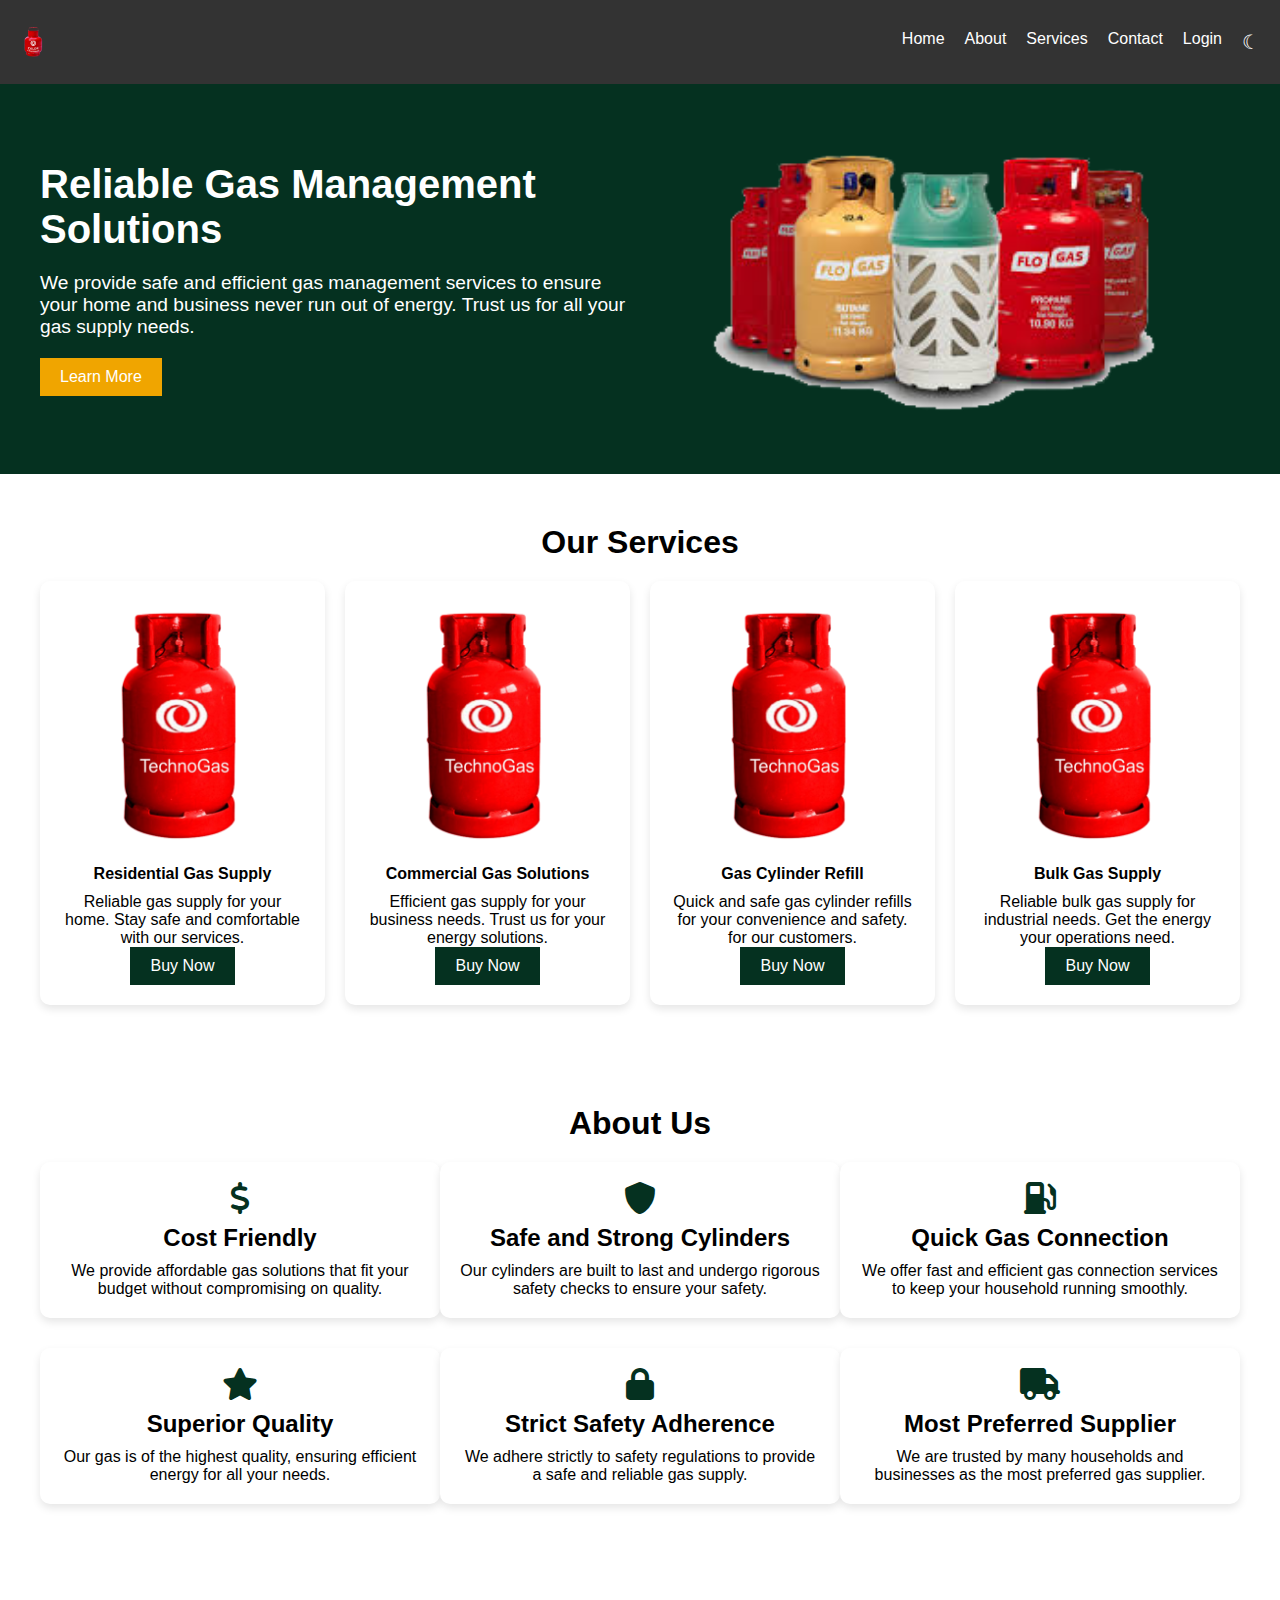
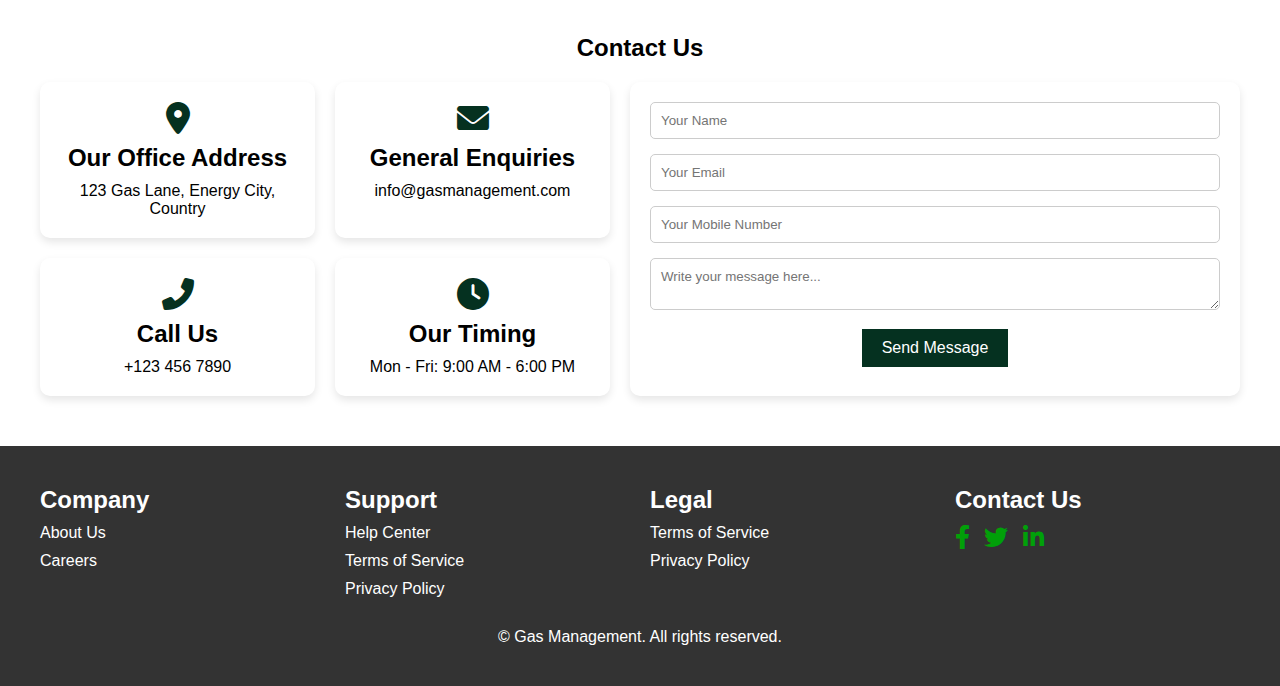
<file: index.html>
<!DOCTYPE html>
<html lang="en">
  <head>
    <meta charset="UTF-8" />
    <meta name="viewport" content="width=device-width, initial-scale=1.0" />
    <link rel="stylesheet" href="style.css" />
    <link
      rel="stylesheet"
      href="https://cdnjs.cloudflare.com/ajax/libs/font-awesome/6.0.0-beta3/css/all.min.css"
    />
    <title>Gas Management</title>
  </head>
  <body>
    <nav class="navbar">
      <div class="navbar-container">
        <div class="logo">
          <img src="./images/33.png" alt="Gas Management Logo" />
        </div>
        <div class="menu-toggle" id="mobile-menu">
          <span class="bar"></span>
          <span class="bar"></span>
          <span class="bar"></span>
        </div>
        <ul class="nav-menu">
          <li class="nav-item"><a href="#home" class="nav-link">Home</a></li>
          <li class="nav-item"><a href="#about" class="nav-link">About</a></li>
          <li class="nav-item">
            <a href="#services" class="nav-link">Services</a>
          </li>
          <li class="nav-item">
            <a href="#contact" class="nav-link">Contact</a>
          </li>
          <li class="nav-item"><a href="#login" class="nav-link">Login</a></li>
          <li class="nav-item">
            <button id="theme-toggle" class="theme-toggle">☾</button>
          </li>
        </ul>
      </div>
    </nav>

    <section class="hero">
      <div class="hero-container">
        <div class="hero-text">
          <h1>Reliable Gas Management Solutions</h1>
          <p>
            We provide safe and efficient gas management services to ensure your
            home and business never run out of energy. Trust us for all your gas
            supply needs.
          </p>
          <button class="cta-button">Learn More</button>
        </div>
        <div class="hero-image">
          <img src="./images/66.png" alt="Cooking Gas Cylinders" />
        </div>
      </div>
    </section>

    <section class="services" id="services">
      <h2>Our Services</h2>
      <div class="services-container">
        <div class="service-card">
          <img src="images/11.png" alt="Service 1" />
          <h3>Residential Gas Supply</h3>
          <p>
            Reliable gas supply for your home. Stay safe and comfortable with
            our services.
          </p>
          <button class="buy-button">Buy Now</button>
        </div>
        <div class="service-card">
          <img src="images/11.png" alt="Service 2" />
          <h3>Commercial Gas Solutions</h3>
          <p>
            Efficient gas supply for your business needs. Trust us for your
            energy solutions.
          </p>
          <button class="buy-button">Buy Now</button>
        </div>
        <div class="service-card">
          <img src="images/11.png" alt="Service 3" />
          <h3>Gas Cylinder Refill</h3>
          <p>
            Quick and safe gas cylinder refills for your convenience and safety.
            for our customers.
          </p>
          <button class="buy-button">Buy Now</button>
        </div>
        <div class="service-card">
          <img src="images/11.png" alt="Service 4" />
          <h3>Bulk Gas Supply</h3>
          <p>
            Reliable bulk gas supply for industrial needs. Get the energy your
            operations need.
          </p>
          <button class="buy-button">Buy Now</button>
        </div>
      </div>
    </section>

    <section class="about" id="about">
      <h2>About Us</h2>
      <div class="about-container">
        <div class="about-row">
          <div class="about-item">
            <i class="fas fa-dollar-sign"></i>
            <h3>Cost Friendly</h3>
            <p>
              We provide affordable gas solutions that fit your budget without
              compromising on quality.
            </p>
          </div>
          <div class="about-item">
            <i class="fas fa-shield-alt"></i>
            <h3>Safe and Strong Cylinders</h3>
            <p>
              Our cylinders are built to last and undergo rigorous safety checks
              to ensure your safety.
            </p>
          </div>
          <div class="about-item">
            <i class="fas fa-gas-pump"></i>
            <h3>Quick Gas Connection</h3>
            <p>
              We offer fast and efficient gas connection services to keep your
              household running smoothly.
            </p>
          </div>
        </div>
        <div class="about-row">
          <div class="about-item">
            <i class="fas fa-star"></i>
            <h3>Superior Quality</h3>
            <p>
              Our gas is of the highest quality, ensuring efficient energy for
              all your needs.
            </p>
          </div>
          <div class="about-item">
            <i class="fas fa-lock"></i>
            <h3>Strict Safety Adherence</h3>
            <p>
              We adhere strictly to safety regulations to provide a safe and
              reliable gas supply.
            </p>
          </div>
          <div class="about-item">
            <i class="fas fa-truck"></i>
            <h3>Most Preferred Supplier</h3>
            <p>
              We are trusted by many households and businesses as the most
              preferred gas supplier.
            </p>
          </div>
        </div>
      </div>
    </section>

    <section class="contact" id="contact">
      <h2>Contact Us</h2>
      <div class="contact-container">
        <div class="contact-info">
          <div class="contact-item">
            <i class="fas fa-map-marker-alt"></i>
            <h3>Our Office Address</h3>
            <p>123 Gas Lane, Energy City, Country</p>
          </div>
          <div class="contact-item">
            <i class="fas fa-envelope"></i>
            <h3>General Enquiries</h3>
            <p>info@gasmanagement.com</p>
          </div>
          <div class="contact-item">
            <i class="fas fa-phone-alt"></i>
            <h3>Call Us</h3>
            <p>+123 456 7890</p>
          </div>
          <div class="contact-item">
            <i class="fas fa-clock"></i>
            <h3>Our Timing</h3>
            <p>Mon - Fri: 9:00 AM - 6:00 PM</p>
          </div>
        </div>
        <div class="contact-form">
          <form id="contact-form">
            <input
              type="text"
              id="name"
              name="name"
              placeholder="Your Name"
              required
            />
            <input
              type="email"
              id="email"
              name="email"
              placeholder="Your Email"
              required
            />
            <input
              type="number"
              id="mobile"
              name="mobile"
              placeholder="Your Mobile Number"
              required
            />
            <textarea
              id="message"
              name="message"
              placeholder="Write your message here..."
              required
            ></textarea>
            <button type="submit" class="send-button">Send Message</button>
          </form>
        </div>
      </div>
    </section>
    <!-- <footer class="footer">

      <div class="footer-container">
        <div class="footer-column">
          <h3>Company Name</h3>
          <ul>
            <li><a href="#about">About Us</a></li>
            <li><a href="#career">Career</a></li>
          </ul>
        </div>
        <div class="footer-column">
          <h3>Support</h3>
          <ul>
            <li><a href="#help">Help Center</a></li>
            <li><a href="#legal">Legal</a></li>
            <li><a href="#terms">Terms of Service</a></li>
            <li><a href="#privacy">Privacy Policy</a></li>
          </ul>
        </div>
        <div class="footer-column">
          <h3>Contact Us</h3>
          <ul class="social-media">
            <li>
              <a href="https://www.facebook.com" target="_blank"
                ><i class="fab fa-facebook-f"></i> Facebook</a
              >
            </li>
            <li>
              <a href="https://www.twitter.com" target="_blank"
                ><i class="fab fa-twitter"></i> Twitter</a
              >
            </li>
            <li>
              <a href="https://www.linkedin.com" target="_blank"
                ><i class="fab fa-linkedin-in"></i> LinkedIn</a
              >
            </li>
          </ul>
        </div>
      </div>
      <div class="footer-bottom">
        <p>&copy; <span id="current-year"></span> All Rights Reserved.</p>
      </div>
    </footer> -->

    <footer class="footer">
      <div class="footer-container">
        <div class="footer-column">
          <h3>Company</h3>
          <ul>
            <li><a href="#about">About Us</a></li>
            <li><a href="#career">Careers</a></li>
          </ul>
        </div>
        <div class="footer-column">
          <h3>Support</h3>
          <ul>
            <li><a href="#help-center">Help Center</a></li>
            <li><a href="#terms">Terms of Service</a></li>
            <li><a href="#privacy">Privacy Policy</a></li>
          </ul>
        </div>
        <div class="footer-column">
          <h3>Legal</h3>
          <ul>
            <li><a href="#terms">Terms of Service</a></li>
            <li><a href="#privacy">Privacy Policy</a></li>
          </ul>
        </div>
        <div class="footer-column">
          <h3>Contact Us</h3>
          <div class="social-icons">
            <a href="#"><i class="fab fa-facebook-f"></i></a>
            <a href="#"><i class="fab fa-twitter"></i></a>
            <a href="#"><i class="fab fa-linkedin-in"></i></a>
          </div>
        </div>
      </div>
      <div class="footer-bottom">
        <p>
          &copy; <span id="current-year"></span> Gas Management. All rights
          reserved.
        </p>
      </div>
    </footer>

    <script src="script.js"></script>
  </body>
</html>

<!-- CSS (styles.css) -->
<!-- <style>
  * {
    margin: 0;
    padding: 0;
    box-sizing: border-box;
    font-family: Arial, sans-serif;
  }

  body.light-mode {
    background-color: #ffffff;
    color: #000000;
  }

  body.dark-mode {
    background-color: #000000;
    color: #ffffff;
  }

  .navbar {
    display: flex;
    justify-content: space-between;
    align-items: center;
    padding: 20px;
    background-color: #333;
    color: #fff;
  }

  .navbar-container {
    display: flex;
    width: 100%;
    justify-content: space-between;
    align-items: center;
  }

  .logo img {
    height: 40px;
  }

  .nav-menu {
    display: flex;
    list-style: none;
  }

  .nav-item {
    margin-left: 20px;
  }

  .nav-link {
    color: #fff;
    text-decoration: none;
    transition: color 0.3s;
  }

  .nav-link:hover {
    color: #f0a500;
  }

  .menu-toggle {
    display: none;
    flex-direction: column;
    cursor: pointer;
  }

  .bar {
    height: 3px;
    width: 25px;
    background-color: #fff;
    margin: 3px 0;
    transition: all 0.3s;
  }

  .theme-toggle {
    background-color: transparent;
    border: none;
    color: #fff;
    font-size: 20px;
    cursor: pointer;
  }

  .hero {
    display: flex;
    justify-content: center;
    align-items: center;
    padding: 50px 20px;
    background-color: #053120;
    color: #fff;
  }

  .hero-container {
    display: flex;
    flex-wrap: wrap;
    max-width: 1200px;
    align-items: center;
    gap: 20px;
  }

  .hero-text {
    flex: 1;
    min-width: 300px;
  }

  .hero-text h1 {
    font-size: 2.5em;
    margin-bottom: 20px;
  }

  .hero-text p {
    font-size: 1.2em;
    margin-bottom: 20px;
  }

  .cta-button {
    background-color: #f0a500;
    color: #fff;
    border: none;
    padding: 10px 20px;
    font-size: 1em;
    cursor: pointer;
    transition: background-color 0.3s;
  }

  .cta-button:hover {
    background-color: #333;
  }

  .hero-image {
    flex: 1;
    min-width: 300px;
  }

  .hero-image img {
    width: 100%;
    height: auto;
    border-radius: 10px;
  }

  .about {
    padding: 50px 20px;
    background-color: #ffffff;
    color: #000000;
    text-align: center;
  }

  body.dark-mode .about {
    background-color: #000000;
    color: #ffffff;
  }

  .about h2 {
    font-size: 2em;
    margin-bottom: 20px;
  }

  .about-container {
    max-width: 1200px;
    margin: 0 auto;
  }

  .about-row {
    display: flex;
    justify-content: space-between;
    margin-bottom: 30px;
    flex-wrap: wrap;
  }

  .about-item {
    flex: 1;
    min-width: 250px;
    padding: 20px;
    background-color: #fff;
    border-radius: 10px;
    box-shadow: 0 4px 8px rgba(0, 0, 0, 0.1);
    text-align: center;
  }

  body.dark-mode .about-item {
    background-color: #333;
    box-shadow: 0 4px 8px rgba(255, 255, 255, 0.1);
  }

  .about-item i {
    font-size: 2em;
    color: #f0a500;
    margin-bottom: 10px;
  }

  .about-item h3 {
    font-size: 1.5em;
    margin-bottom: 10px;
  }

  .services {
    padding: 50px 20px;
    background-color: #ffffff;
    color: #000000;
    text-align: center;
  }

  body.dark-mode .services {
    background-color: #000000;
    color: #ffffff;
  }

  .services h2 {
    font-size: 2em;
    margin-bottom: 20px;
  }

  .services-container {
    display: flex;
    flex-wrap: wrap;
    gap: 20px;
    justify-content: space-between;
    max-width: 1200px;
    margin: 0 auto;
  }

  .service-card {
    flex: 1;
    min-width: 250px;
    background-color: #fff;
    padding: 20px;
    border-radius: 10px;
    box-shadow: 0 4px 8px rgba(0, 0, 0, 0.1);
    text-align: center;
  }

  body.dark-mode .service-card {
    background-color: #333;
    box-shadow: 0 4px 8px rgba(255, 255, 255, 0.1);
  }

  .service-card img {
    width: 100%;
    height: auto;
    border-radius: 10px;
    margin-bottom: 15px;
  }

  .service-card h3 {
    font-size: 1.5em;
    margin-bottom: 10px;
  }

  .buy-button {
    background-color: #f0a500;
    color: #fff;
    border: none;
    padding: 10px 20px;
    font-size: 1em;
    cursor: pointer;
    transition: background-color 0.3s;
  }

  .buy-button:hover {
    background-color: #333;
  }

  .contact {
    padding: 50px 20px;
    background-color: #ffffff;
    color: #000000;
    text-align: center;
  }

  body.dark-mode .contact {
    background-color: #000000;
    color: #ffffff;
  }

  .contact-container {
    max-width: 1200px;
    margin: 0 auto;
    display: flex;
    flex-wrap: wrap;
    gap: 20px;
    justify-content: space-between;
  }

  .contact-info {
    flex: 1;
    min-width: 250px;
    display: flex;
    flex-wrap: wrap;
    gap: 20px;
  }

  .contact-item {
    flex: 1;
    min-width: 250px;
    background-color: #fff;
    padding: 20px;
    border-radius: 10px;
    box-shadow: 0 4px 8px rgba(0, 0, 0, 0.1);
    text-align: center;
  }

  body.dark-mode .contact-item {
    background-color: #333;
    box-shadow: 0 4px 8px rgba(255, 255, 255, 0.1);
  }

  .contact-item i {
    font-size: 2em;
    color: #f0a500;
    margin-bottom: 10px;
  }

  .contact-item h3 {
    font-size: 1.5em;
    margin-bottom: 10px;
  }

  .contact-form {
    flex: 1;
    min-width: 300px;
    padding: 20px;
    background-color: #fff;
    border-radius: 10px;
    box-shadow: 0 4px 8px rgba(0, 0, 0, 0.1);
  }

  body.dark-mode .contact-form {
    background-color: #333;
    box-shadow: 0 4px 8px rgba(255, 255, 255, 0.1);
  }

  .contact-form input,
  .contact-form textarea {
    width: 100%;
    padding: 10px;
    margin-bottom: 15px;
    border: 1px solid #ccc;
    border-radius: 5px;
  }

  .contact-form button {
    background-color: #f0a500;
    color: #fff;
    border: none;
    padding: 10px 20px;
    font-size: 1em;
    cursor: pointer;
    transition: background-color 0.3s;
  }

  .contact-form button:hover {
    background-color: #333;
  }

  @media screen and (max-width: 1100px) {
    .about-row {
      flex-direction: row;
      gap: 20px;
    }

    .services-container {
      flex-direction: row;
      gap: 20px;
    }
  }

  @media screen and (max-width: 768px) {
    .about-row,
    .services-container,
    .contact-container {
      flex-direction: column;
      align-items: center;
    }

    .about-item,
    .service-card,
    .contact-item,
    .contact-form {
      margin-bottom: 20px;
    }
  }

  @media screen and (max-width: 520px) {
    .hero-text h1 {
      font-size: 2em;
    }

    .hero-text p {
      font-size: 1em;
    }

    .cta-button {
      padding: 8px 16px;
    }

    .about-item h3,
    .service-card h3,
    .contact-item h3 {
      font-size: 1.2em;
    }
  }

  @media screen and (max-width: 768px) {
    .nav-menu {
      display: none;
      flex-direction: column;
      width: 100%;
      text-align: center;
      background-color: #333;
      position: absolute;
      top: 60px;
      left: 0;
    }

    .nav-menu.active {
      display: flex;
    }

    .menu-toggle {
      display: flex;
    }
  }
</style> -->

<!-- JavaScript (script.js) -->
<script></script>
</file>
<file: style.css>
* {
  margin: 0;
  padding: 0;
  box-sizing: border-box;
  font-family: Arial, sans-serif;
}

body.light-mode {
  background-color: #ffffff;
  color: #000000;
}

body.dark-mode {
  background-color: #000000;
  color: #ffffff;
}

.navbar {
  display: flex;
  justify-content: space-between;
  align-items: center;
  padding: 20px;
  background-color: #333;
  color: #fff;
}

.navbar-container {
  display: flex;
  width: 100%;
  justify-content: space-between;
  align-items: center;
}

.logo img {
  height: 40px;
}

.nav-menu {
  display: flex;
  list-style: none;
}

.nav-item {
  margin-left: 20px;
}

.nav-link {
  color: #fff;
  text-decoration: none;
  transition: color 0.3s;
}

.nav-link:hover {
  color: #053120;
}

.menu-toggle {
  display: none;
  flex-direction: column;
  cursor: pointer;
}

.bar {
  height: 3px;
  width: 25px;
  background-color: #fff;
  margin: 3px 0;
  transition: all 0.3s;
}

.theme-toggle {
  background-color: transparent;
  border: none;
  color: #fff;
  font-size: 20px;
  cursor: pointer;
}

.hero {
  display: flex;
  justify-content: center;
  align-items: center;
  padding: 50px 20px;
  background-color: #053120;
  color: #fff;
}

.hero-container {
  display: flex;
  flex-wrap: wrap;
  max-width: 1200px;
  align-items: center;
  gap: 20px;
}

.hero-text {
  flex: 1;
  min-width: 300px;
}

.hero-text h1 {
  font-size: 2.5em;
  margin-bottom: 20px;
}

.hero-text p {
  font-size: 1.2em;
  margin-bottom: 20px;
}

.cta-button {
  background-color: #f0a500;
  color: #fff;
  border: none;
  padding: 10px 20px;
  font-size: 1em;
  cursor: pointer;
  transition: background-color 0.3s;
}

.cta-button:hover {
  background-color: #333;
}

.hero-image {
  flex: 1;
  min-width: 300px;
}

.hero-image img {
  width: 100%;
  height: auto;
  border-radius: 10px;
}
/*  about section */
.about {
  padding: 50px 20px;
  background-color: #ffffff;
  color: #000000;
  text-align: center;
}

body.dark-mode .about {
  background-color: #000000;
  color: #ffffff;
}

.about h2 {
  font-size: 2em;
  margin-bottom: 20px;
}

.about-container {
  max-width: 1200px;
  margin: 0 auto;
}

.about-row {
  display: flex;
  justify-content: space-between;
  margin-bottom: 30px;
  flex-wrap: wrap;
}

.about-item {
  flex: 1;
  min-width: 250px;
  padding: 20px;
  background-color: #fff;
  border-radius: 10px;
  box-shadow: 0 4px 8px rgba(0, 0, 0, 0.1);
  text-align: center;
}

body.dark-mode .about-item {
  background-color: #333;
  box-shadow: 0 4px 8px rgba(255, 255, 255, 0.1);
}

.about-item i {
  font-size: 2em;
  color: #053120;
  margin-bottom: 10px;
}
body.dark-mode .about-item i {
  color: #f0a500;
}

.about-item h3 {
  font-size: 1.5em;
  margin-bottom: 10px;
}

/*  Our Service Section */
.services {
  padding: 50px 20px;
  background-color: #ffffff;
  color: #000000;
  text-align: center;
}

body.dark-mode .services {
  background-color: #000000;
  color: #ffffff;
}

.services h2 {
  font-size: 2em;
  margin-bottom: 20px;
}

.services-container {
  display: flex;
  flex-wrap: wrap;
  gap: 20px;
  justify-content: space-between;
  max-width: 1200px;
  margin: 0 auto;
}

.service-card {
  flex: 1;
  min-width: 250px;
  background-color: #fff;
  padding: 20px;
  border-radius: 10px;
  box-shadow: 0 4px 8px rgba(0, 0, 0, 0.1);
  text-align: center;
}

body.dark-mode .service-card {
  background-color: #333;
  box-shadow: 0 4px 8px rgba(255, 255, 255, 0.1);
}

.service-card img {
  width: 100%;
  height: auto;
  border-radius: 10px;
  margin-bottom: 15px;
}

.service-card h3 {
  font-size: 1em;
  margin-bottom: 10px;
}

.buy-button {
  background-color: #053120;
  color: #fff;
  border: none;
  padding: 10px 20px;
  font-size: 1em;
  cursor: pointer;
  transition: background-color 0.3s;
}
body.dark-mode .buy-button {
  background-color: #f0a500;
}

.buy-button:hover {
  background-color: #333;
}
/*  Contact us section */
.contact {
  padding: 50px 20px;
  background-color: #ffffff;
  color: #000000;
  text-align: center;
}

body.dark-mode .contact {
  background-color: #000000;
  color: #ffffff;
}

.contact-container {
  max-width: 1200px;
  margin: 0 auto;
  display: flex;
  flex-wrap: wrap;
  gap: 20px;
  justify-content: space-between;
  margin-top: 20px;
}

.contact-info {
  flex: 1;
  min-width: 250px;
  display: flex;
  flex-wrap: wrap;
  gap: 20px;
}

.contact-item {
  flex: 1;
  min-width: 250px;
  background-color: #fff;
  padding: 20px;
  border-radius: 10px;
  box-shadow: 0 4px 8px rgba(0, 0, 0, 0.1);
  text-align: center;
}

body.dark-mode .contact-item {
  background-color: #333;
  box-shadow: 0 4px 8px rgba(255, 255, 255, 0.1);
}

.contact-item i {
  font-size: 2em;
  color: #053120;
  margin-bottom: 10px;
}
body.dark-mode .contact-item i {
  color: #f0a500;
}

.contact-item h3 {
  font-size: 1.5em;
  margin-bottom: 10px;
}

.contact-form {
  flex: 1;
  min-width: 300px;
  padding: 20px;
  background-color: #fff;
  border-radius: 10px;
  box-shadow: 0 4px 8px rgba(0, 0, 0, 0.1);
}

body.dark-mode .contact-form {
  background-color: #333;
  box-shadow: 0 4px 8px rgba(255, 255, 255, 0.1);
}

.contact-form input,
.contact-form textarea {
  width: 100%;
  padding: 10px;
  margin-bottom: 15px;
  border: 1px solid #ccc;
  border-radius: 5px;
}

.contact-form button {
  background-color: #053120;
  color: #fff;
  border: none;
  padding: 10px 20px;
  font-size: 1em;
  cursor: pointer;
  transition: background-color 0.3s;
}
body.dark-mode .contact-form button {
  background-color: #f0a500;
}

.contact-form button:hover {
  background-color: #333;
}

/* footer */
.footer {
  padding: 40px 20px;
  background-color: #333;
  color: #ffffff;
  text-align: left;
}

body.dark-mode .footer {
  background-color: #333;
  color: #ffffff;
}

body.light-mode .footer {
  background-color: #333;
  color: #ffffff;
}

.footer-container {
  display: flex;
  justify-content: space-between;
  flex-wrap: wrap;
  gap: 20px;
  max-width: 1200px;
  margin: 0 auto;
}

.footer-column {
  flex: 1;
  min-width: 200px;
}

.footer-column h3 {
  font-size: 1.5em;
  margin-bottom: 10px;
}

.footer-column ul {
  list-style: none;
  padding: 0;
}

.footer-column ul li {
  margin-bottom: 10px;
}

.footer-column ul li a {
  color: #ffffff;
  text-decoration: none;
  transition: color 0.3s;
}

.footer-column ul li a:hover {
  color: #97e0c4;
}

.footer-column .social-icons a {
  margin-right: 10px;
  color: #01a009;
  font-size: 1.5em;
  transition: color 0.3s;
}
body.dark-mode
  .footer-column
  .social-icons
  a
  .footer-column
  .social-icons
  a:hover {
  color: #053120;
}

.footer-bottom {
  text-align: center;
  margin-top: 20px;
}

@media screen and (max-width: 768px) {
  .footer-container {
    flex-direction: column;
    align-items: center;
  }

  .footer-column {
    text-align: center;
    margin-bottom: 20px;
  }
}

/* @media screen and (max-width: 1100px) {
  .about-row {
    flex-direction: row;
    gap: 20px;
  }

  .services-container {
    flex-direction: row;
    gap: 20px;
  }
}
.footer {
  background-color: #333;
  color: #fff;
  padding: 40px 20px;
  text-align: left;
}

body.light-mode .footer {
  background-color: #333;
  color: #fff;
}

body.dark-mode .footer {
  background-color: #222;
  color: #fff;
}

.footer-container {
  max-width: 1200px;
  margin: 0 auto;
  display: flex;
  flex-wrap: wrap;
  gap: 20px;
  justify-content: space-between;
}

.footer-column {
  flex: 1;
  min-width: 200px;
}

.footer-column h3 {
  font-size: 1.5em;
  margin-bottom: 15px;
}

.footer-column ul {
  list-style: none;
  padding: 0;
}

.footer-column ul li {
  margin-bottom: 10px;
}

.footer-column ul li a {
  color: #fff;
  text-decoration: none;
  transition: color 0.3s;
}

.footer-column ul li a:hover {
  color: #f0a500;
}

.social-media li a i {
  margin-right: 8px;
}

.footer-bottom {
  text-align: center;
  margin-top: 20px;
}

.footer-bottom p {
  font-size: 1em;
} */

@media screen and (max-width: 768px) {
  .footer-container {
    flex-direction: column;
    align-items: center;
  }

  .footer-column {
    margin-bottom: 20px;
  }

  .footer-bottom {
    margin-top: 40px;
  }
}

@media screen and (max-width: 768px) {
  .about-row,
  .services-container,
  .contact-container {
    flex-direction: column;
    align-items: center;
  }

  .about-item,
  .service-card,
  .contact-item,
  .contact-form {
    margin-bottom: 20px;
  }
}

@media screen and (max-width: 520px) {
  .hero-text h1 {
    font-size: 2em;
  }

  .hero-text p {
    font-size: 1em;
  }

  .cta-button {
    padding: 8px 16px;
  }

  .about-item h3,
  .service-card h3,
  .contact-item h3 {
    font-size: 1.2em;
  }
}

@media screen and (max-width: 768px) {
  .nav-menu {
    display: none;
    flex-direction: column;
    width: 100%;
    text-align: center;
    background-color: #333;
    position: absolute;
    top: 60px;
    left: 0;
  }

  .nav-menu.active {
    display: flex;
  }
  .menu-toggle {
    display: flex;
  }
}
</file>
